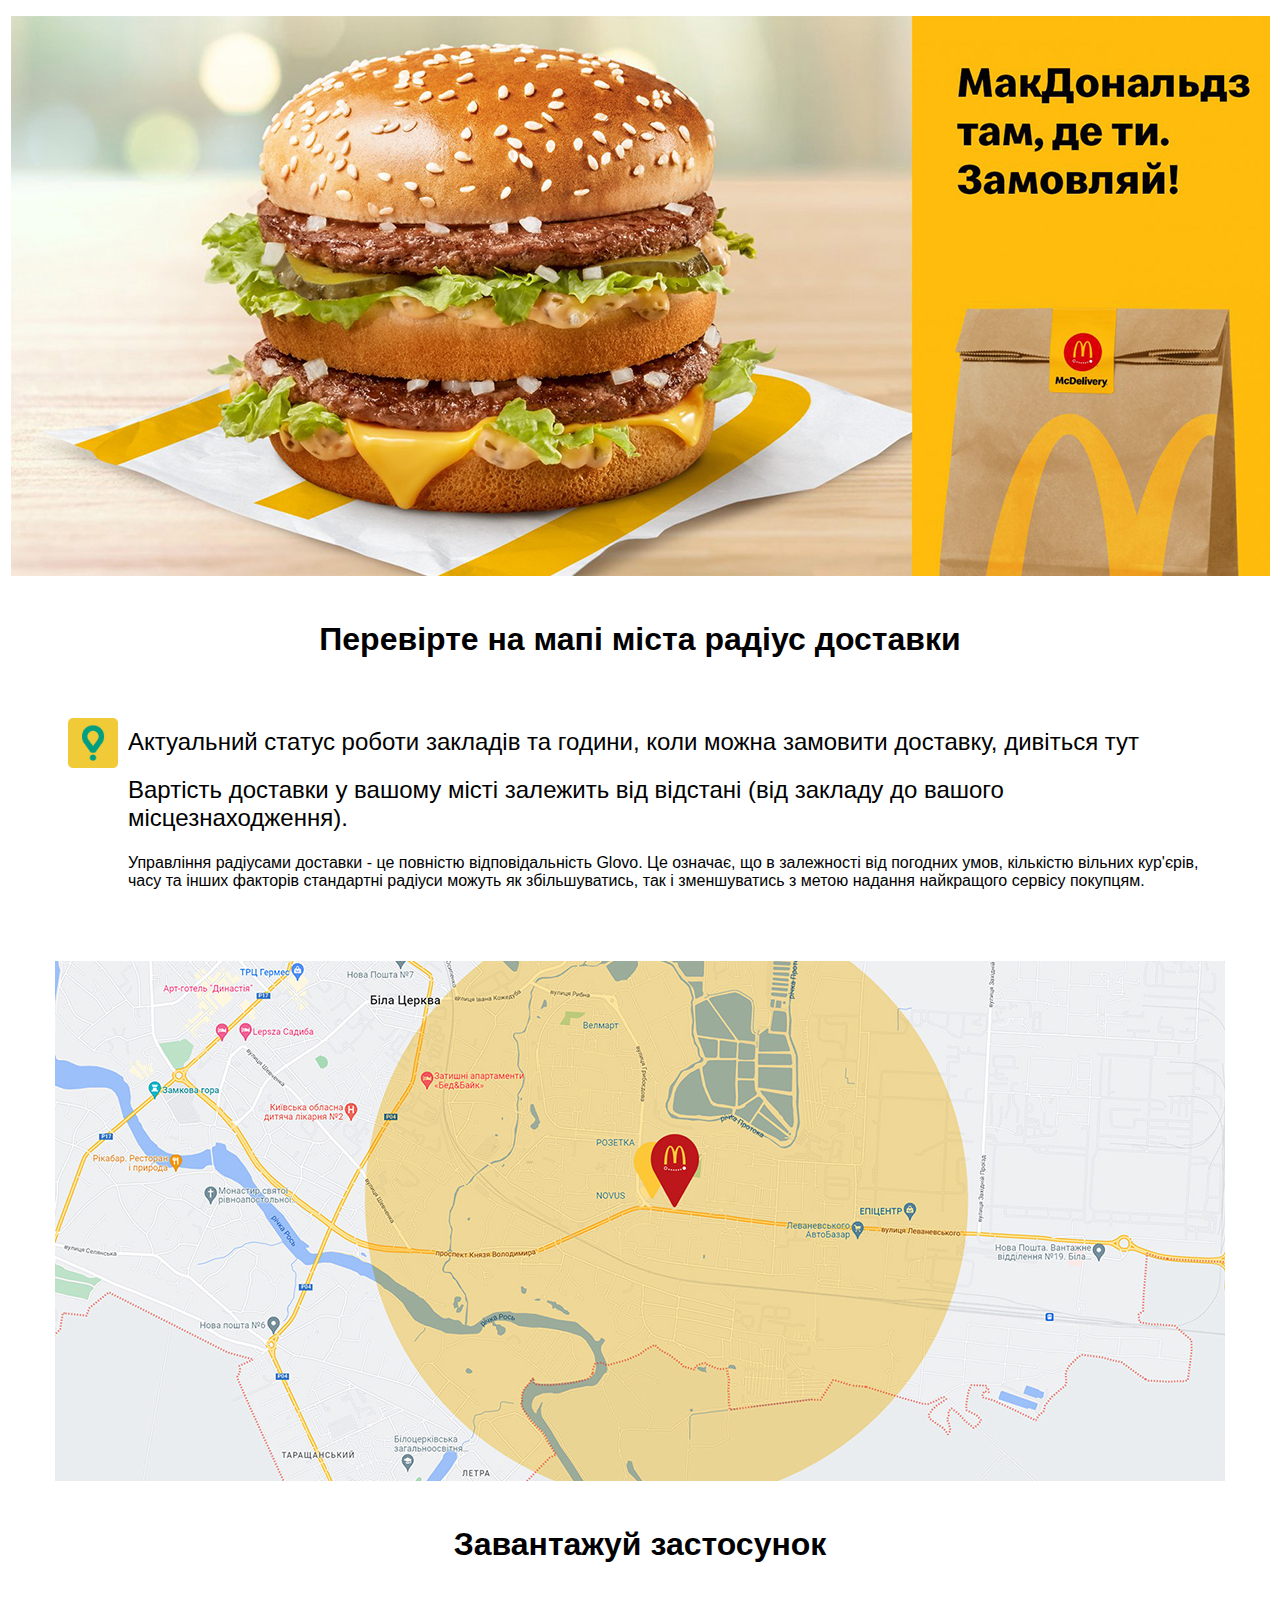
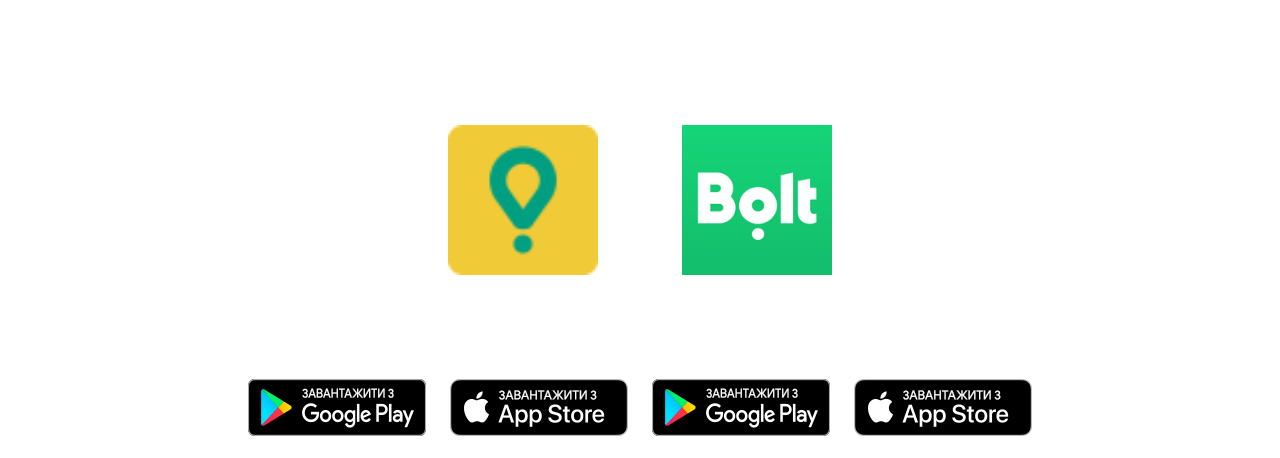
<file: mcdelivery/mcdelivery.html>
<!DOCTYPE html>
<html lang="en">
<head>
    <meta charset="UTF-8">
    <meta name="viewport" content="width=device-width, initial-scale=1.0">
    <title>McDelivery</title>
    <link rel="stylesheet" href="mcdelivery-style.css">
</head>
<body>
    <header>
        <p><img src="/img/McDelivery_header_2024.jpg" ></p>
    </header>
    <main>
        <h1>Перевірте на мапі міста радіус доставки</h1>
        <div class="blok">
            <img class="logo" src="/img/glovo.png" alt="">
            <div class="block">
                <h2>Актуальний статус роботи закладів та години, коли можна замовити доставку, дивіться тут</h2>

                <h2>Вартість доставки у вашому місті залежить від відстані (від закладу до вашого місцезнаходження).</h2>

                <h4>Управління радіусами доставки - це повністю відповідальність Glovo.
            Це означає, що в залежності від погодних умов, кількістю вільних кур'єрів, часу та 
            інших факторів стандартні радіуси можуть як збільшуватись, 
            так і зменшуватись з метою надання найкращого сервісу покупцям.
                </h4>
            </div>
        </div>
        <p><img src="/img/map_BilaTserkva_preview.jpg" ></p>
    </main>
</body>
<footer class="centre">
    <h1>Завантажуй застосунок</h1>
    <div class="app">
        <img  src="/img/glovo.png" alt="">
        <img  src="/img/bolt food.png" alt="">
    </div>
    <div class="pading">
        <a href="https://glovoapp.com/?utm_source=Referral&utm_medium=Paid_Partners_Visibility&utm_campaign=Referral_BrandAwareness_PartnerWeb_All_PartnersVisibility_UA"><img   src="/img/googleplay-icon.png" alt=""></a>
        <a href="https://glovoapp.com/?utm_source=Referral&utm_medium=Paid_Partners_Visibility&utm_campaign=Referral_BrandAwareness_PartnerWeb_All_PartnersVisibility_UA"><img  src="/img/appstore-icon.png" alt=""></a>
        
        <a href="https://play.google.com/store/apps/details?id=com.bolt.deliveryclient&pli=1"><img src="/img/googleplay-icon.png" alt=""></a>
        <a href="https://apps.apple.com/ua/app/bolt-food/id1451492388?l=uk"><img src="/img/appstore-icon.png" alt=""></a>
    </div>

</footer>
</html>
</file>
<file: mcdelivery/mcdelivery-style.css>
.logo{
    width: 50px;
    height: 50px;
    padding: 10px;
}

.header-div{
    box-shadow:0 0 0 10 black;
    text-align: center;
    font-family: Verdana, Geneva, Tahoma, sans-serif;
    color: black;
    text-decoration: none;
    margin-bottom: 10px;
}
.meny{
    text-align: center;
    font-family: Speedee, -apple-system, BlinkMacSystemFont, Segoe UI, Roboto, Helvetica Neue, Arial, Noto Sans, sans-serif;
    color: black;
    text-decoration: none;
    padding: 10px;
    float: top;
    font-size: 20px;

}

p{
   text-align: center; 
}
h1{
    font-family: Verdana, Geneva, Tahoma, sans-serif;
    text-align: center;
    padding-top: 20px;
}
.blok{
    font-family: Verdana, Geneva, Tahoma, sans-serif;
    display: flex;
    justify-content: center;
    padding: 25px;
    margin: 25px;
}
.blok h2{
    font-weight: 100;
}
.blok h4{
    font-weight: 100;
}
.app{
    flex-wrap: wrap;
    padding: 50px;
    padding-top: 100px;
    border-radius: 10px;
}
.app img{
    width: 150px;
    height: 150px;
    padding: 40px;
}
.centre{
    text-align: center;;
}
.pading img {
    padding: 10px;
}
</file>
